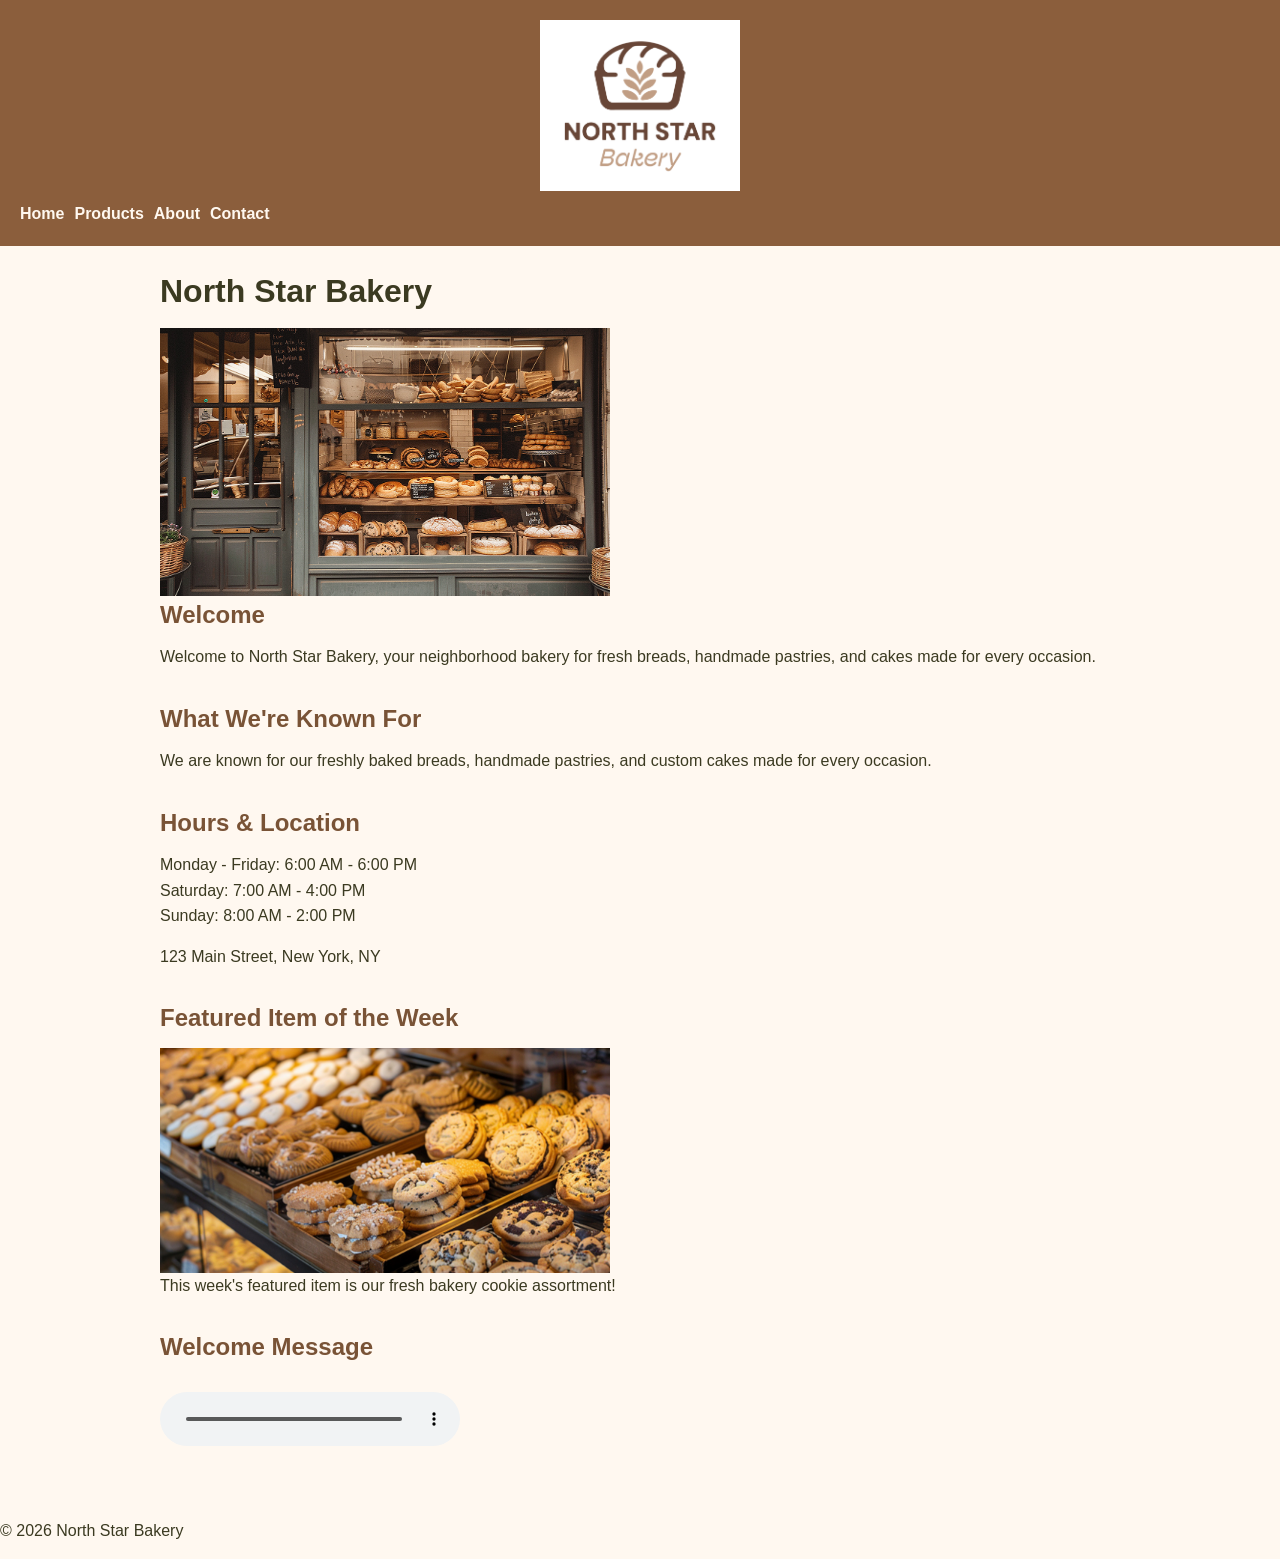
<file: north-star-bakery/index.html>
<!DOCTYPE html>
<html lang="en">
<head>
    <link rel="stylesheet" href="css/styles.css">
    <meta charset="UTF-8">
    <meta name="viewport" content="width=device-width, initial-scale=1.0">
    <meta name="description" content="A local neighborhood bakery">
    <title>Home | North Star Bakery</title>
</head>

<body>

    <header>
        <img src="assets/images/bakery-logo_c.png"
            alt="North Star Bakery Logo"
            width="200">
        <nav>
            <ul>
                <li><a href="index.html">Home</a></li>
                <li><a href="products.html">Products</a></li>
                <li><a href="about.html">About</a></li>
                <li><a href="contact.html">Contact</a></li>
            </ul>
        </nav>
    </header>

    <main>
        <h1 class="page-title">North Star Bakery</h1>
        <section>
            <img src="assets/images/bakery-storefront_c.png"
            alt="Storefront of North Star Bakery displaying fresh baked goods"
            width="450">
            <h2>Welcome</h2>
            <p>Welcome to North Star Bakery, your neighborhood bakery
            for fresh breads, handmade pastries, and cakes made
            for every occasion.</p>
        </section>
        <section>
            <h2>What We're Known For</h2>

            <p>
                We are known for our freshly baked breads, handmade pastries,
                and custom cakes made for every occasion.
            </p>
        </section>
        <section>
            <h2>Hours & Location</h2>
            <p>
                Monday - Friday: 6:00 AM - 6:00 PM<br>
                Saturday: 7:00 AM - 4:00 PM<br>
                Sunday: 8:00 AM - 2:00 PM
            </p>
            <p>
                123 Main Street, New York, NY
            </p>
        </section>
        <section>
            <h2>Featured Item of the Week</h2>

            <picture>
                <source
                media="(min-width: 768px)"
                srcset="assets/images/bakery-feature-large_c.png">

                <img
                src="assets/images/bakery-feature-small_c.png"
                alt="Assortment of freshly baked cookies at North Star Bakery"
                width="450">
            </picture>
            <p>This week's featured item is our fresh bakery cookie assortment!</p>
        </section>
        <section>
            <h2>Welcome Message</h2>
            <audio controls>
                <source
                src="assets/audio/bakery-welcome-mixed_c.mp3"
                type="audio/mpeg">
                Your browser does not support the audio element.
            </audio>
        </section>
    </main>

    <footer>

        <p>&copy; 2026 North Star Bakery</p>

    </footer>

</body>
</html>
</file>
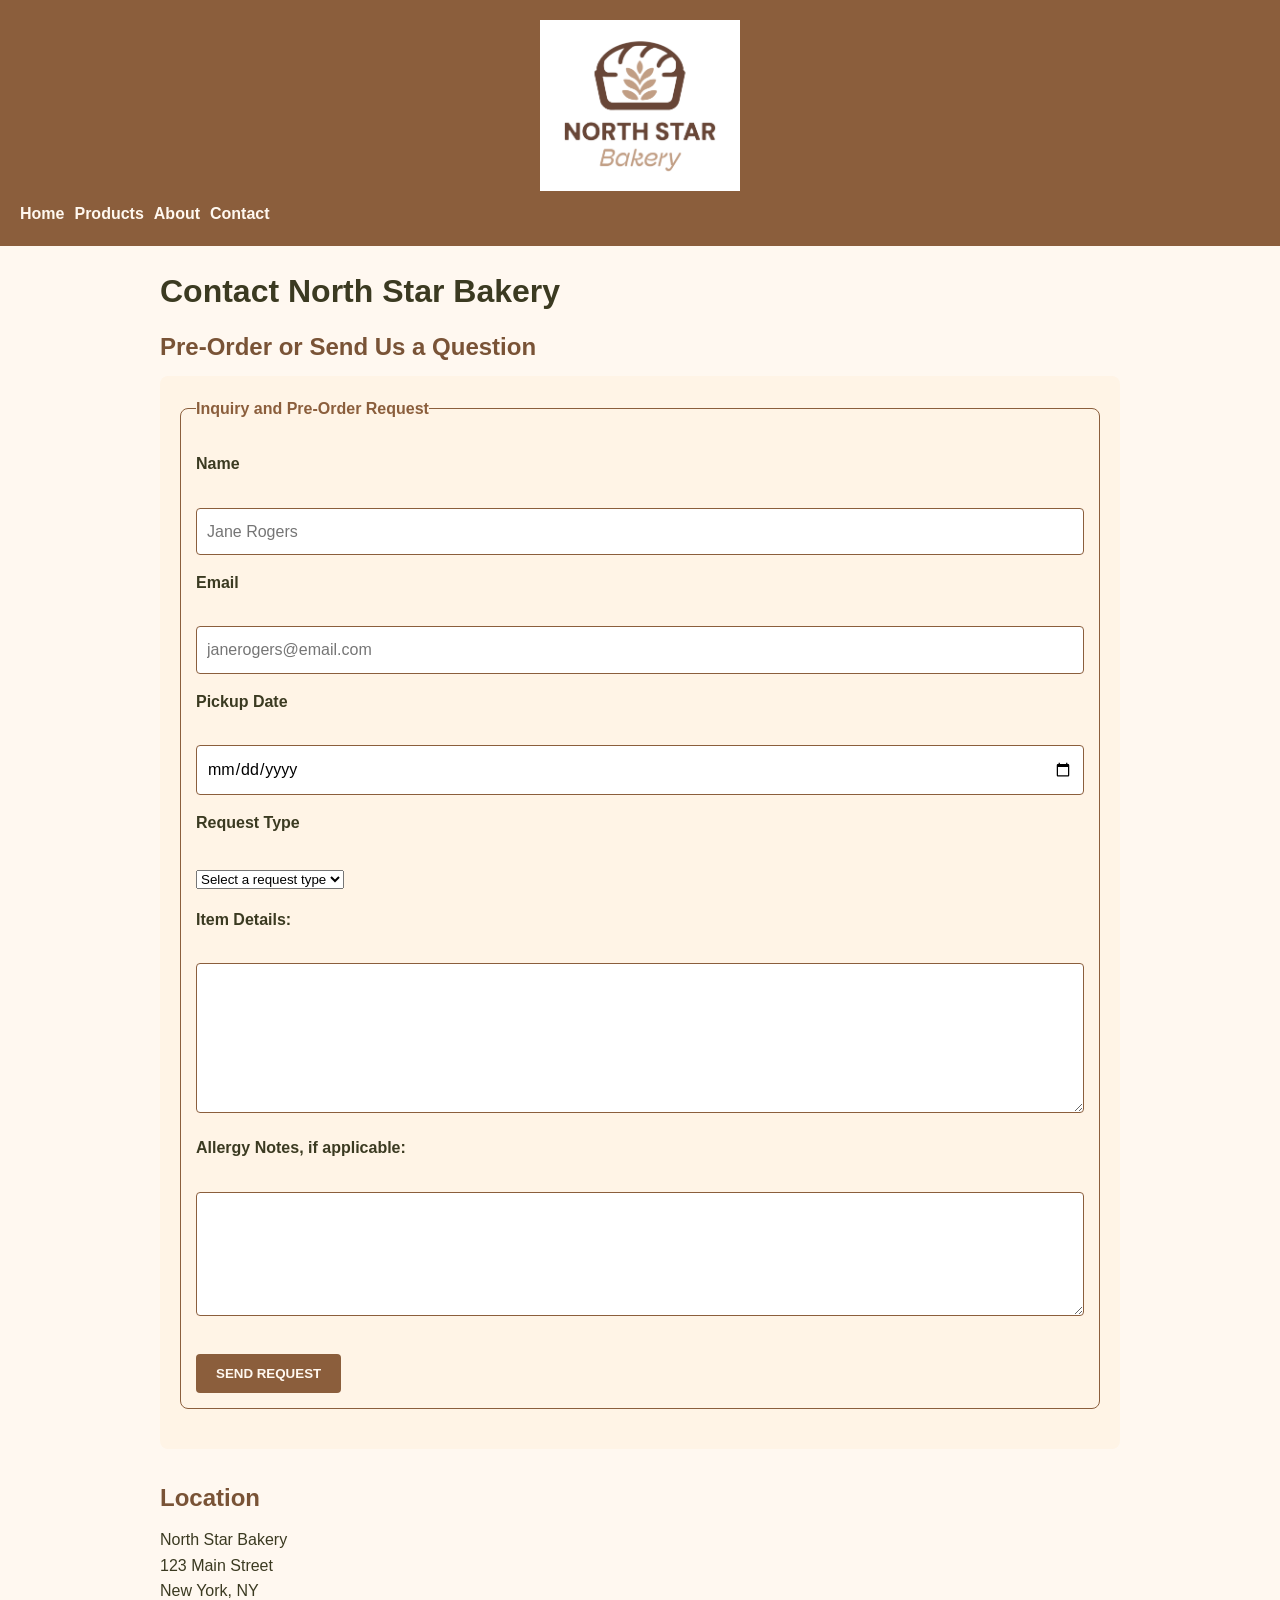
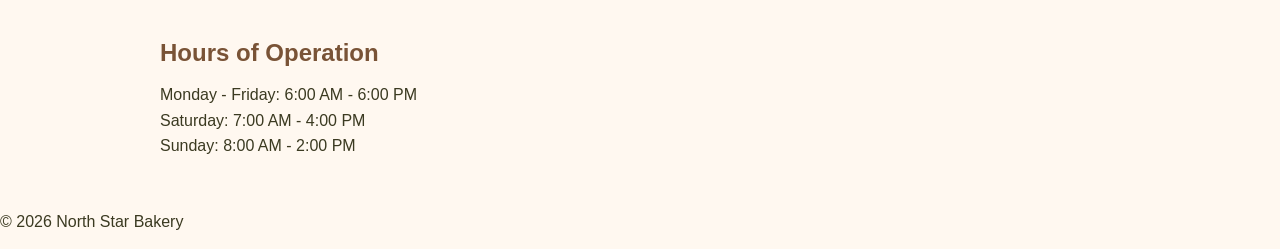
<file: north-star-bakery/contact.html>
<!DOCTYPE html>
<html lang="en">

<head>
    <link rel="stylesheet" href="css/styles.css">
    <meta charset="UTF-8">
    <meta name="viewport" content="width=device-width, initial-scale=1.0">
    <title>Contact | North Star Bakery</title>
</head>

<body>

    <header>

        <img
            src="assets/images/bakery-logo_c.png"
            alt="North Star Bakery logo"
            width="200">

        <nav>
            <ul>
                <li><a href="index.html">Home</a></li>
                <li><a href="products.html">Products</a></li>
                <li><a href="about.html">About</a></li>
                <li><a href="contact.html">Contact</a></li>
            </ul>
        </nav>

    </header>

    <main>

        <h1>Contact North Star Bakery</h1>

        <section>
            <h2>Pre-Order or Send Us a Question</h2>
            
            <form id="contact-form" novalidate>

                <fieldset>
                    <legend>Inquiry and Pre-Order Request</legend>

                    <p>
                        <label for="name">Name</label><br>
                        <input
                            type="text"
                            id="name"
                            name="name"
                            placeholder="Jane Rogers"
                            required>
                            <span id="name-error" class="error-message"></span>
                    </p>

                    

                    <p>
                        <label for="email">Email</label><br>
                        <input
                            type="email"
                            id="email"
                            name="email"
                            placeholder="janerogers@email.com"
                            required>
                            <span id="email-error" class="error-message"></span>
                    </p>
                    

                    <p>
                        <label for="pickup-date">Pickup Date</label><br>
                        <input
                            type="date"
                            id="pickup-date"
                            name="pickup_date"
                            required>
                    <p>
                        <label for="request-type">Request Type</label><br>

                        <select
                            id="request-type"
                            name="request_type"
                            required>

                            <option value="">Select a request type</option>
                            <option value="pre-order">Pre-Order</option>
                            <option value="question">General Question</option>
                        </select>
                    </p>
                    <p>
                        <label for="item-details">Item Details:</label><br>

                        <textarea
                            id="item-details"
                            name="item_details"
                            rows="5"
                            cols="40"
                            required></textarea>
                            <span id="details-error" class="error-message"></span>
                    </p>
                    <p>
                        <label for="allergy-notes">Allergy Notes, if applicable:</label><br>

                        <textarea
                            id="allergy-notes"
                            name="allergy_notes"
                            rows="4"
                            cols="40"></textarea>
                    </p>
                    <button type="submit">Send Request</button>
                </fieldset>
            </form>
        </section>
        <section>
            <h2>Location</h2>
            <p>
                North Star Bakery<br>
                123 Main Street<br>
                New York, NY
            </p>
        </section>
        <section>
            <h2>Hours of Operation</h2>
            <p>Monday - Friday: 6:00 AM - 6:00 PM<br>
                Saturday: 7:00 AM - 4:00 PM<br>
                Sunday: 8:00 AM - 2:00 PM</p>            
        </section>
    </main>

    <footer>
        <p>&copy; 2026 North Star Bakery</p>
    </footer>
    <script src="contact.js"></script>
</body>

</html>
</file>
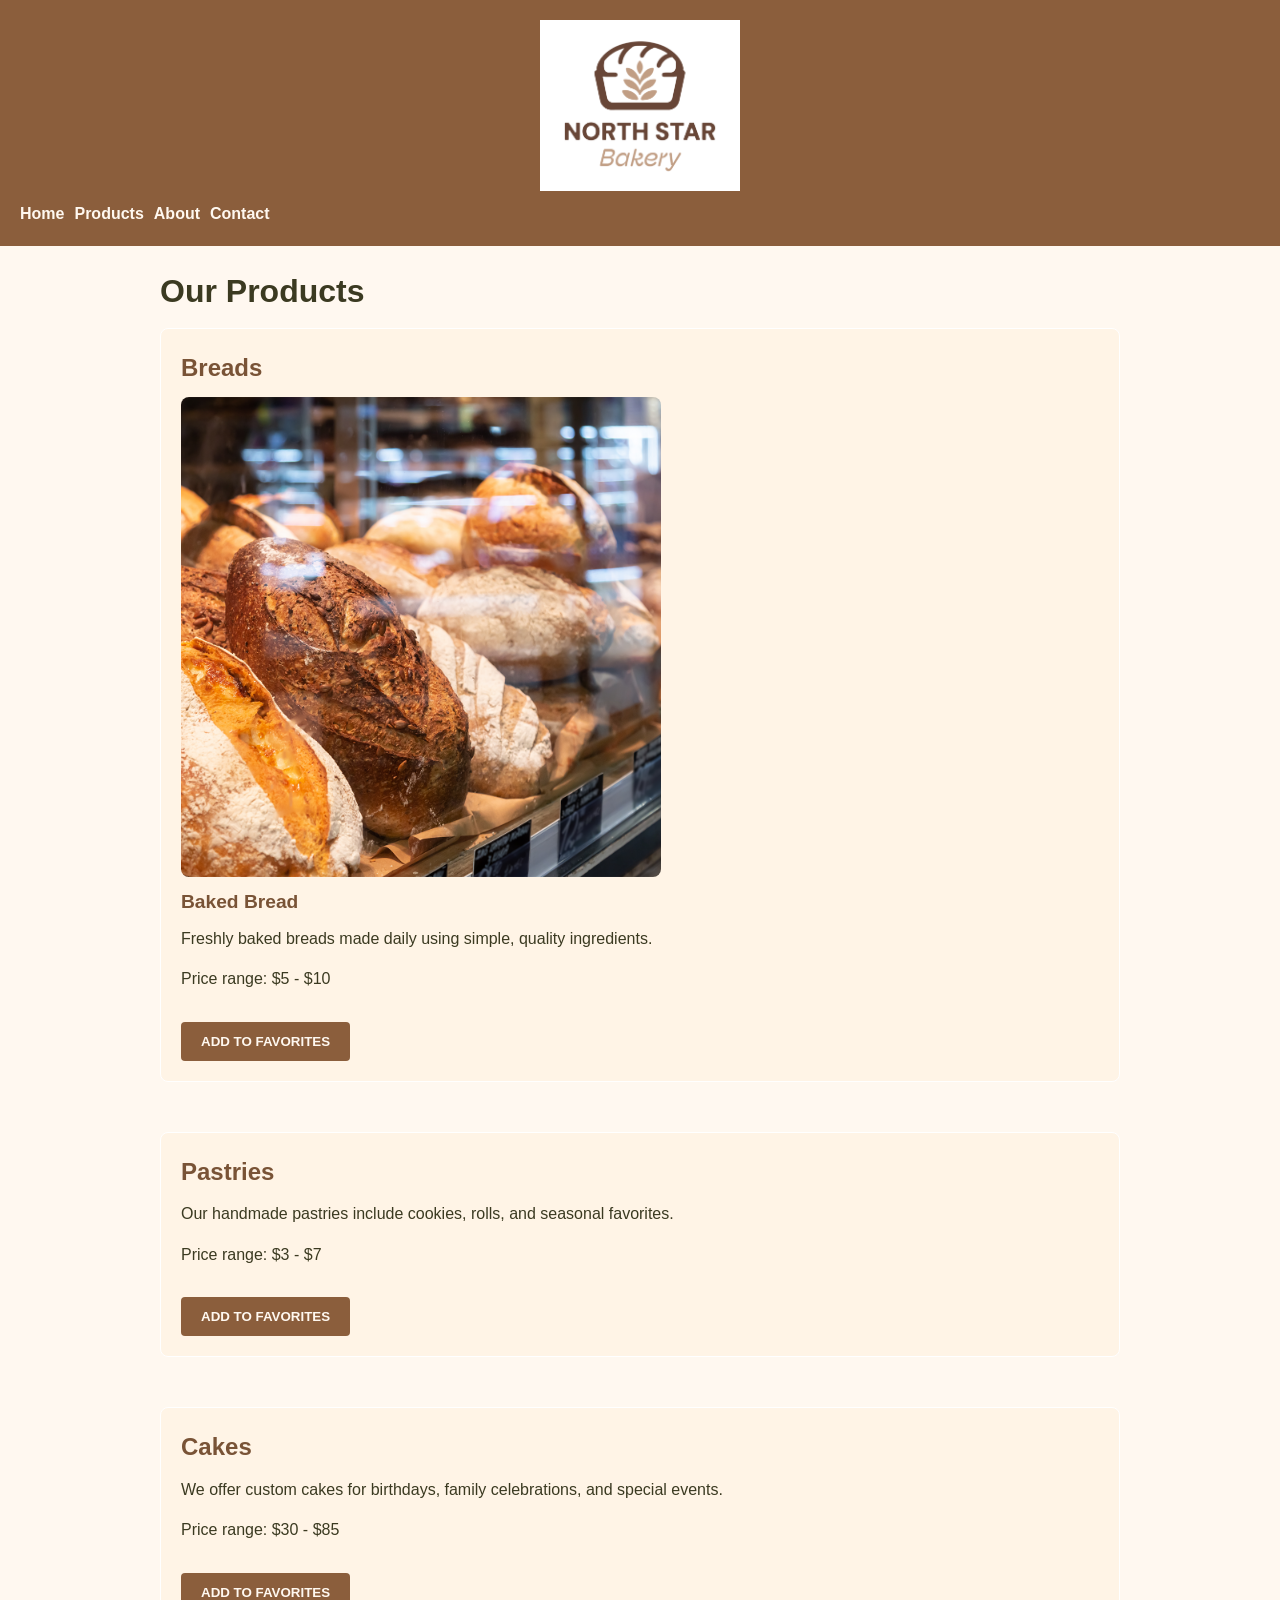
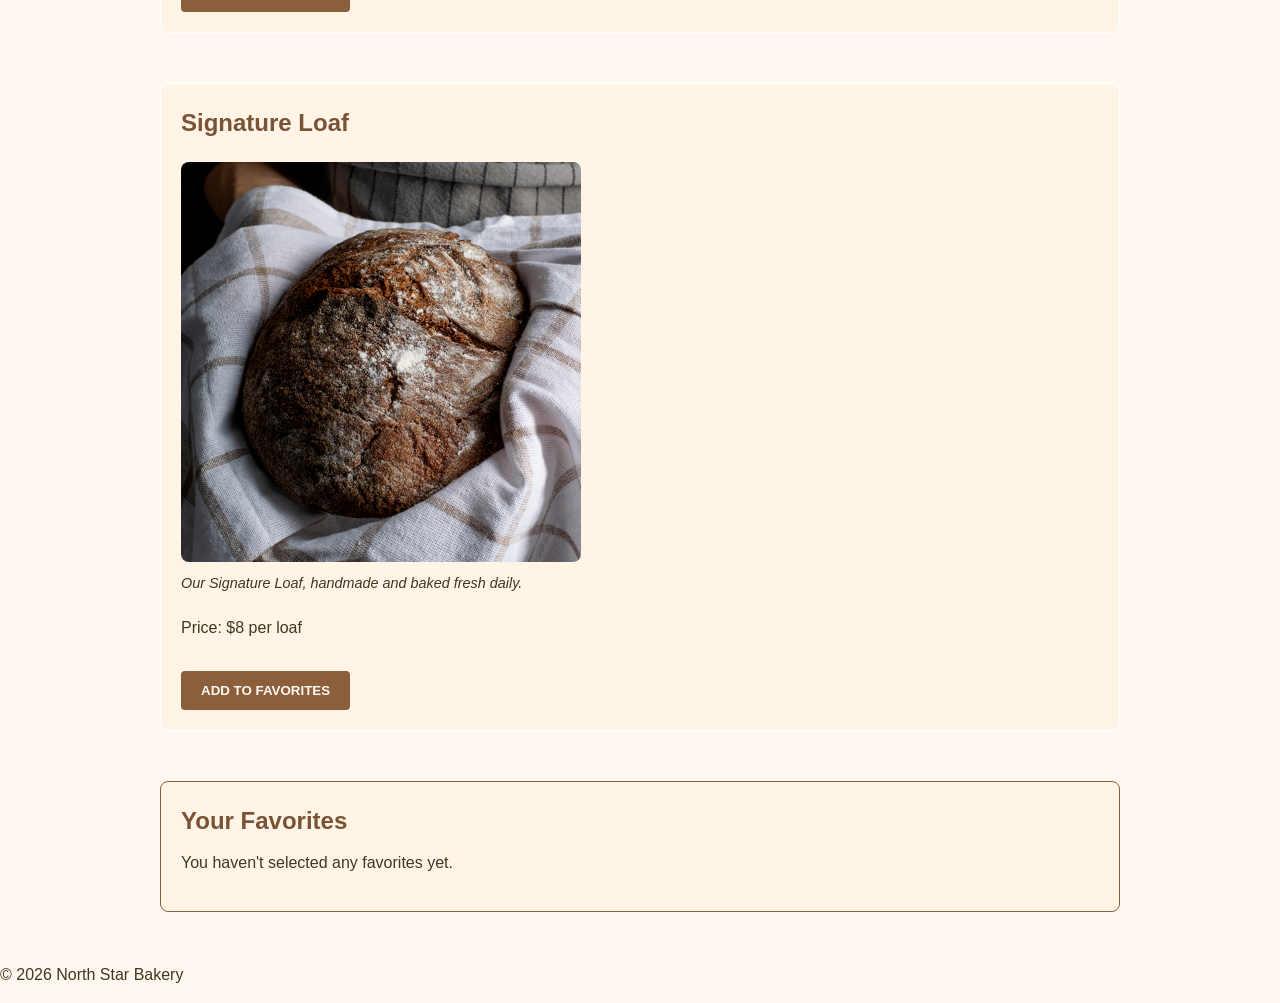
<file: north-star-bakery/products.html>
<!DOCTYPE html>
<html lang="en">

<head>
    <link rel="stylesheet" href="css/styles.css">
    <meta charset="UTF-8">
    <meta name="viewport" content="width=device-width, initial-scale=1.0">
    <title>Products | North Star Bakery</title>
</head>

<body>

    <header>

        <img
            src="assets/images/bakery-logo_c.png"
            alt="North Star Bakery logo"
            width="200">

        <nav>
            <ul>
                <li><a href="index.html">Home</a></li>
                <li><a href="products.html">Products</a></li>
                <li><a href="about.html">About</a></li>
                <li><a href="contact.html">Contact</a></li>
            </ul>
        </nav>

    </header>

    <main>

        <h1>Our Products</h1>

        <section class="products">
            <article class="product-card">
            <h2>Breads</h2>
            <img
            src="assets/images/bakery-bread_c.png"
            alt="Assortment of freshly baked bread"
            width="480">
            
            <h3>Baked Bread</h3>
            <p>
                Freshly baked breads made daily using simple, quality ingredients.
            </p>
            
            <p>Price range: $5 - $10</p>
            <button class="favorite-btn" data-product="Baked Bread">
                Add to Favorites
            </button>
            </article>
        </section>

        <section class="products">
            <article class="product-card">
            <h2>Pastries</h2>

            <p>
                Our handmade pastries include cookies, rolls, and seasonal favorites.
            </p>

            <p>Price range: $3 - $7</p>
            <button class="favorite-btn" data-product="Pastries">
                Add to Favorites
            </button>
            </article>
        </section>

        <section class="products">
            <article class="product-card">
            <h2>Cakes</h2>
            
            <p>
                We offer custom cakes for birthdays, family celebrations,
                and special events.
            </p>

            <p>Price range: $30 - $85</p>
            <button class="favorite-btn" data-product="Cakes">
                Add to Favorites
            </button>
            </article>     
        </section>

        <section class="products">
            <article class="product-card">
                <h2>Signature Loaf</h2>

                <figure>
                    <img 
                    src="assets/images/bakery-signature-loaf_c.png"
                    alt="North Star Bakery signature loaf"
                    width="400">
                    <figcaption>
                        Our Signature Loaf, handmade and baked fresh daily.
                    </figcaption>
                </figure>

                <p>Price: $8 per loaf</p>
                <button class="favorite-btn" data-product="Signature Loaf">
                Add to Favorites
                </button>
            </article>
        </section>
        <section class="favorites-section">
            <h2>Your Favorites</h2>
            <p id="empty-favorites">You haven't selected any favorites yet.</p>
            <ul id="favorites-list"></ul>
        </section>


    </main>

    <footer>
        <p>&copy; 2026 North Star Bakery</p>
    </footer>
    <script src="script.js"></script>
</body>

</html>
</file>
<file: north-star-bakery/css/styles.css>
* {
    margin: 0;
    padding: 0;
    box-sizing: border-box;
}

body {
    font-family: 'Arial', sans-serif;
    background-color: #fff8f0;
    color: #3b3a21;
    line-height: 1.6;
}

header {
    background-color: #8b5e3c;
    color:#fff8f0;
    padding: 20px;
    text-align: center;
}

header img {
    display: block;
    margin: 0 auto;
    margin-bottom: 10px;
}

h1 {
    font-size: 2rem;
    margin-bottom: 10px;
}

nav ul {
    list-style: none;
    display: flex;
    justify-content: center;
    gap: 10px;
    align-items: center;
}

nav a {
    color: #fff8f0;
    text-decoration: none;
    font-weight: bold;
}

nav a:hover {
    text-decoration: underline;
}

main {
    padding: 20px;
    max-width: 1000px;
    margin: 0 auto;
}

section {
    margin-bottom: 30px;
}

h2 {
    font-size: 1.5rem;
    margin-bottom: 10px;
    color: #795336;
}

H3 {
    font-size: 1.2rem;
    margin-bottom: 8px;
    color: #795336;
}

p {
    margin-bottom: 15px;
}

img {
    max-width: 100%;
    height: auto;
    display: block;
}

figure {
    margin: 20px 0;
}

figcaption {
    font-size: 0.9rem;
    font-style: italic;
    margin-top: 8px;
}

.product-card {
    border: 1px solid #ffffff;
    padding: 20px;
    border-radius: 8px;
    background-color: #fff4e6;
    margin-bottom: 20px;
}

.product-card img {
    border-radius: 8px;
    margin-bottom: 10px;
}

.products {
    display: flex;
    flex-direction: column;
    gap: 20px;
}

form {
    background-color: #fff4e6;
    padding: 20px;
    border-radius: 8px;
}

fieldset {
    border: 1px solid #8b5e3c;
    padding: 15px;
    border-radius: 8px;
    margin-bottom: 20px;
}
    legend {
    font-weight: bold;
    color: #8b5e3c;
    }
    label {
    display: block;
    margin-top: 15px;
    margin-bottom: 5px;
    font-weight: bold;
    }

    input,
    textarea {
    width: 100%;
    padding: 10px;
    border: 1px solid #8b5e3c;
    border-radius: 4px;
    font: inherit;
    }

    button {
    background-color: #8b5e3c;
    color: #fff8f0;
    border: none;
    padding: 12px 20px;
    border-radius: 4px;
    cursor: pointer;
    text-transform: uppercase;
    font-weight: bold;
    margin-top: 15px;
    }

    button:hover {
        background-color: #a67c52;
    }

    video,
    audio {
        max-width: 100%;
        margin: 15px 0;
    }

    .error-message {
        color: #b00020;
        display:block;
        font-size: 0.9rem;
        margin-top: 5px;
    }

    .favorites-section {
    background-color: #fff4e6;
    border: 1px solid #8b5e3c;
    border-radius: 8px;
    margin: 30px 0;
    padding: 20px;
}

#favorites-list {
    margin-left: 20px;
    line-height: 1.8;
}

.favorite-btn {
    background-color: #8b5e3c;
    color: #fff8f0;
}

.favorite-btn:hover {
    background-color: #a67c52;
}

@media (min-width: 768px) {
    nav ul {
        flex-direction: row;
        justify-content: flex-start;
    }

    .products {
        flex-direction: row;
        flex-wrap: wrap;
    }

    .product-card {
        flex: 1 1 250px;
    }
}
</file>
